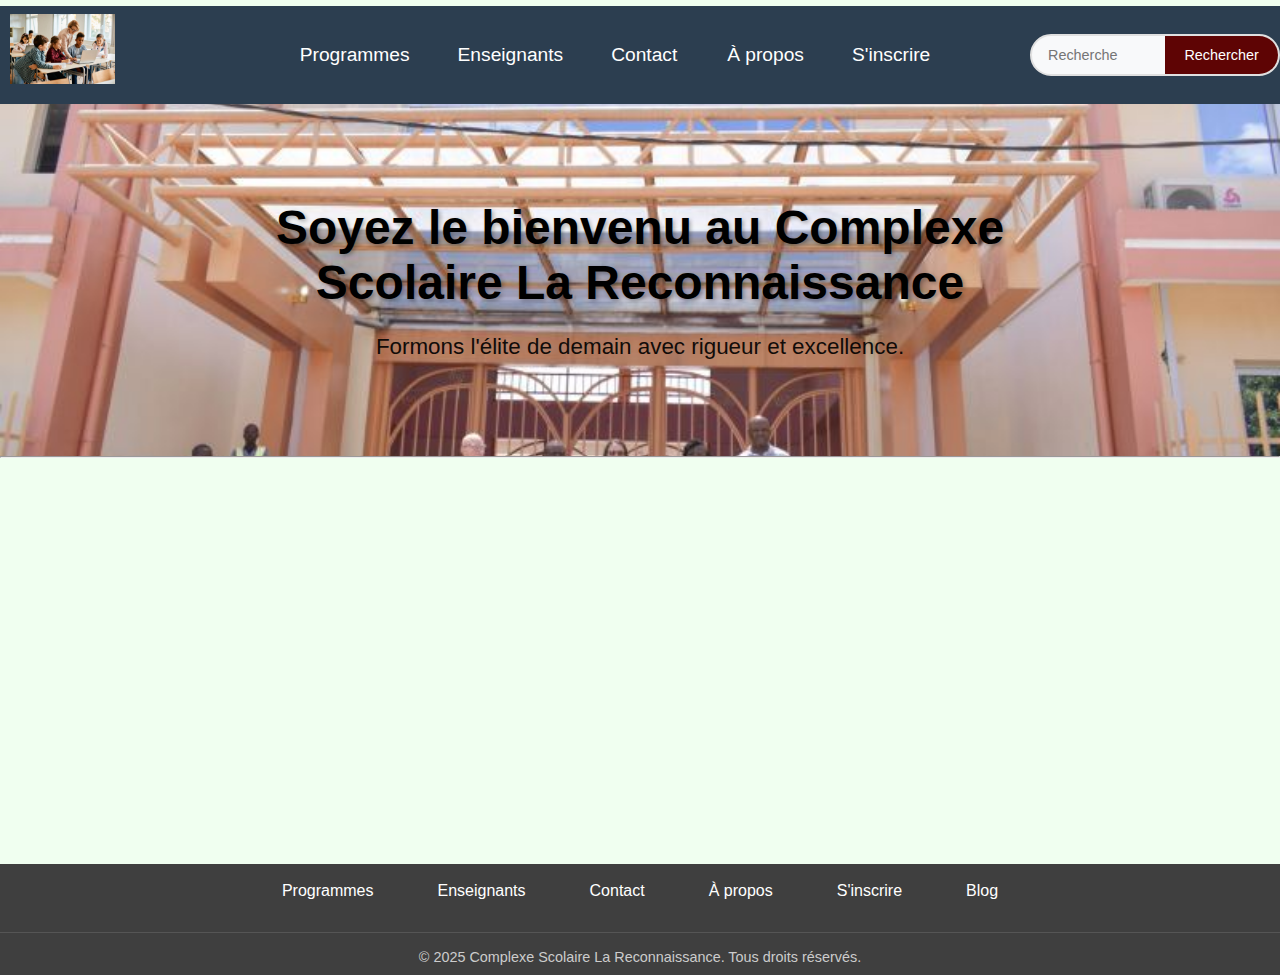
<file: index.html>
<!DOCTYPE html>
<html lang="fr-FR">
<head>
    <meta charset="UTF-8">
    <meta name="viewport" content="width=device-width, initial-scale=1.0">
    <meta name="description" content="Complexe Scolaire La Reconnaissance - Formation d'excellence pour l'élite de demain">
    <title>Accueil - La Reconnaissance</title>
    <link rel="stylesheet" href="./assets/css/style.css">
    <link rel="stylesheet" href="./assets/css/home.css">
</head>
<body>
    <header>
        <div class="logo">
            <img src="./assets/Images/istockphoto-1358014313-612x612.jpg" alt="Logo Complexe Scolaire La Reconnaissance">
        </div>
        <nav class="navigateur">
            <ul>
                <li><a href="./pages/programmes.html">Programmes</a></li>
                <li><a href="./pages/enseignants.html">Enseignants</a></li>
                <li><a href="./pages/contact.html">Contact</a></li>
                <li><a href="./pages/apropos.html">À propos</a></li>
                <li><a href="./pages/inscription.html">S'inscrire</a></li>
            </ul>
        </nav>
        
        <div class="recherche">
            <form role="search">
                <input type="text" placeholder="Recherche" aria-label="Rechercher">
                <button type="submit">Rechercher</button>
            </form>
        </div>
        
    </header>
    <main>
        <section class="banner-container">
            <div class="banner-slogan">
                <h1>Soyez le bienvenu au Complexe Scolaire La Reconnaissance</h1>
                <p>Formons l'élite de demain avec rigueur et excellence.</p>
            </div>
        </section>
        <hr>
    </main>
        
    <footer>
        <div class="lien-pages">
            <a href="./pages/programmes.html">Programmes</a>
            <a href="./pages/enseignants.html">Enseignants</a>
            <a href="./pages/contact.html">Contact</a>
            <a href="./pages/apropos.html">À propos</a>
            <a href="./pages/inscription.html">S'inscrire</a>
            <a href="./pages/blog.html">Blog</a>
        </div>
        <div class="copyright">
            © 2025 Complexe Scolaire La Reconnaissance. Tous droits réservés.
        </div>
    </footer>
</body>
</html>
</file>
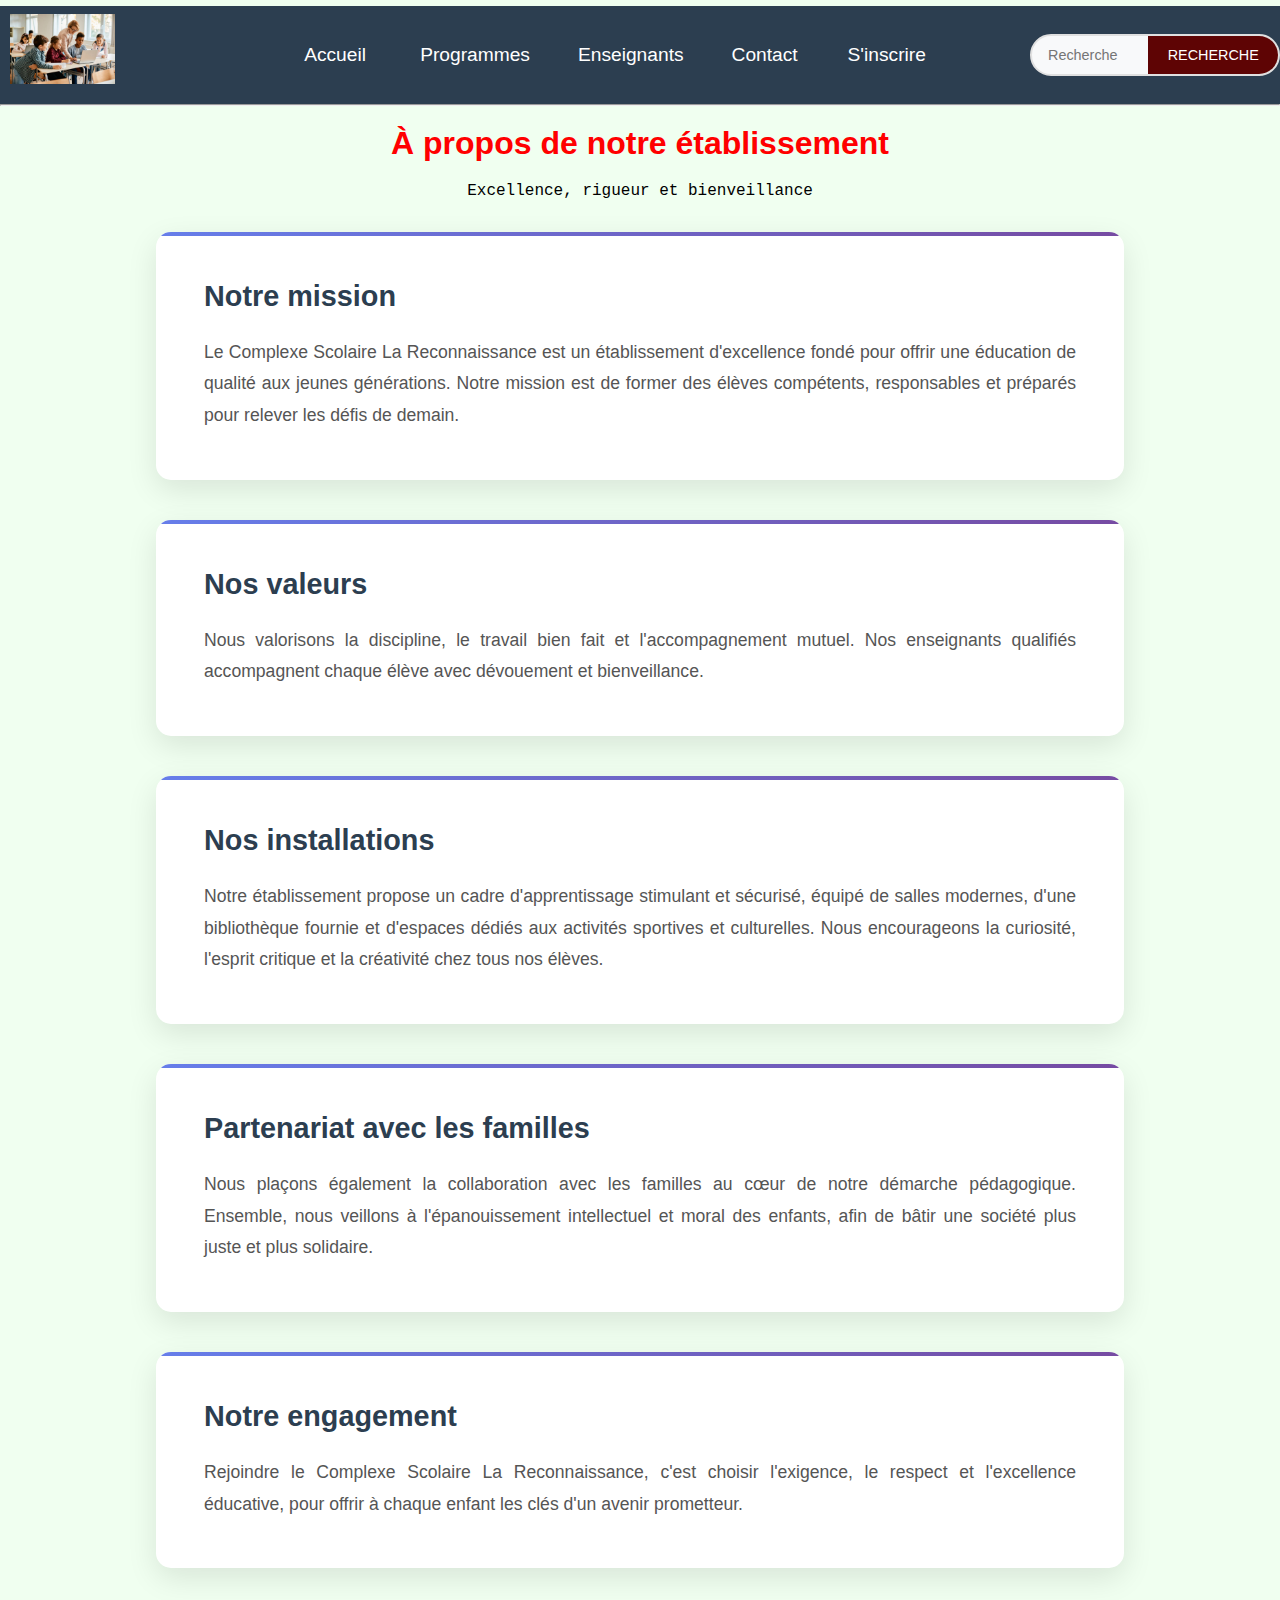
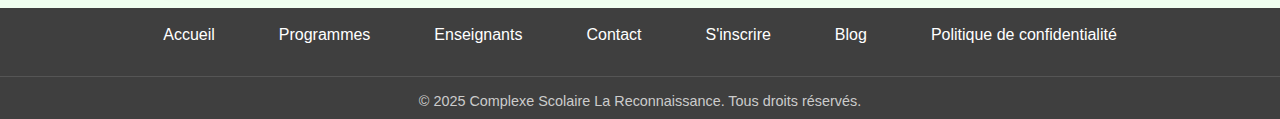
<file: pages/apropos.html>
<!DOCTYPE html>
<html lang="fr-FR">

  <head>
    <meta charset="UTF-8">
    <meta name="viewport" content="width=device-width, initial-scale=1.0">
    <meta name="description" content="Découvrez l'histoire et les valeurs du Complexe Scolaire La Reconnaissance">
    <title>À propos - La Reconnaissance</title>
    <link rel="stylesheet" href="../assets/css/style.css">
    <link rel="stylesheet" href="../assets/css/pages/apropos.css">
  </head>

  <body>
    <header>
      <div class="logo">
        <img src="../assets/Images/istockphoto-1358014313-612x612.jpg" alt="Logo Complexe Scolaire La Reconnaissance">
      </div>
      <nav class="navigateur">
        <ul>
          <li><a href="../index.html">Accueil</a></li>
          <li><a href="./programmes.html">Programmes</a></li>
          <li><a href="./enseignants.html">Enseignants</a></li>
          <li><a href="./contact.html">Contact</a></li>
          <li><a href="./inscription.html">S'inscrire</a></li>
        </ul>
      </nav>
      <div class="recherche">
        <form role="search">
          <input type="text" placeholder="Recherche" aria-label="Rechercher">
          <button type="submit">RECHERCHE</button>
        </form>
      </div>
    </header>
    <hr>
    <main>
      <section class="apropos-section">
        <div class="titre">
          <h1>À propos de notre établissement</h1>
          <p>Excellence, rigueur et bienveillance</p>
        </div>

        <div class="apropos-content">
          <div class="content-block">
            <h2>Notre mission</h2>
            <p>
              Le Complexe Scolaire La Reconnaissance est un établissement d'excellence fondé pour offrir une éducation
              de
              qualité aux jeunes générations. Notre mission est de former des élèves compétents, responsables et
              préparés
              pour relever les défis de demain.
            </p>
          </div>

          <div class="content-block">
            <h2>Nos valeurs</h2>
            <p>
              Nous valorisons la discipline, le travail bien fait et l'accompagnement mutuel. Nos enseignants qualifiés
              accompagnent chaque élève avec dévouement et bienveillance.
            </p>
          </div>

          <div class="content-block">
            <h2>Nos installations</h2>
            <p>
              Notre établissement propose un cadre d'apprentissage stimulant et sécurisé, équipé de salles modernes,
              d'une
              bibliothèque fournie et d'espaces dédiés aux activités sportives et culturelles. Nous encourageons la
              curiosité, l'esprit critique et la créativité chez tous nos élèves.
            </p>
          </div>

          <div class="content-block">
            <h2>Partenariat avec les familles</h2>
            <p>
              Nous plaçons également la collaboration avec les familles au cœur de notre démarche pédagogique. Ensemble,
              nous veillons à l'épanouissement intellectuel et moral des enfants, afin de bâtir une société plus juste
              et plus solidaire.
            </p>
          </div>

          <div class="content-block">
            <h2>Notre engagement</h2>
            <p>
              Rejoindre le Complexe Scolaire La Reconnaissance, c'est choisir l'exigence, le respect et l'excellence
              éducative, pour offrir à chaque enfant les clés d'un avenir prometteur.
            </p>
          </div>
        </div>
      </section>
    </main>

    <footer>
      <div class="lien-pages">
        <a href="../index.html">Accueil</a>
        <a href="./programmes.html">Programmes</a>
        <a href="./enseignants.html">Enseignants</a>
        <a href="./contact.html">Contact</a>
        <a href="./inscription.html">S'inscrire</a>
        <a href="./blog.html">Blog</a>
        <a href="./policy.html">Politique de confidentialité</a>
      </div>
      <div class="copyright">
        © 2025 Complexe Scolaire La Reconnaissance. Tous droits réservés.
      </div>
    </footer>
  </body>

</html>
</file>
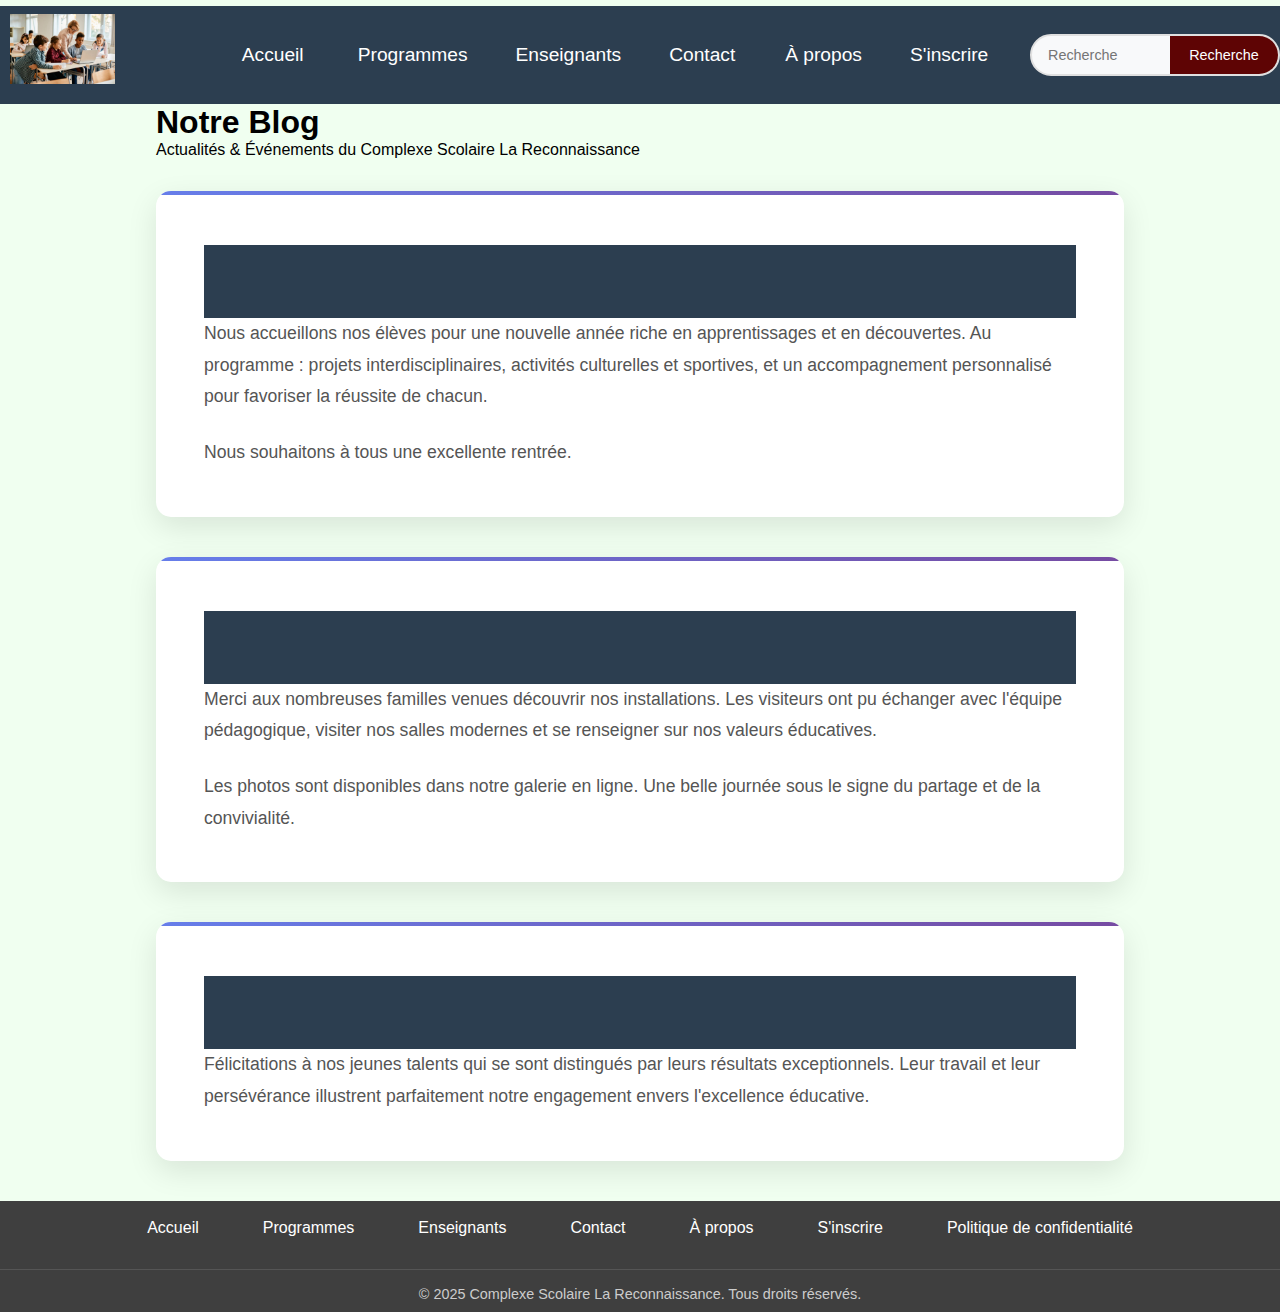
<file: pages/blog.html>
<!DOCTYPE html>
<html lang="fr-FR">
<head>
    <meta charset="UTF-8">
    <meta name="viewport" content="width=device-width, initial-scale=1.0">
    <meta name="description" content="Blog du Complexe Scolaire La Reconnaissance - Actualités et événements">
    <title>Blog - La Reconnaissance</title>
    <link rel="stylesheet" href="../assets/css/style.css">
    <link rel="stylesheet" href="../assets/css/pages/blog.css">
</head>
<body>
    <header>
        <div class="logo">
            <img src="../assets/Images/istockphoto-1358014313-612x612.jpg" alt="Logo Complexe Scolaire La Reconnaissance">
        </div>
        <nav class="navigateur">
            <ul>
                <li><a href="../index.html">Accueil</a></li>
                <li><a href="./programmes.html">Programmes</a></li>
                <li><a href="./enseignants.html">Enseignants</a></li>
                <li><a href="./contact.html">Contact</a></li>
                <li><a href="./apropos.html">À propos</a></li>
                <li><a href="./inscription.html">S'inscrire</a></li>
            </ul>
        </nav>
        <div class="recherche">
            <form role="search">
                <input type="text" placeholder="Recherche" aria-label="Rechercher">
                <button type="submit">Recherche</button>
            </form>
        </div>
    </header>

    <main>
        <section class="blog-section">
            <div class="titre">
                <h1>Notre Blog</h1>
                <p>Actualités &amp; Événements du Complexe Scolaire La Reconnaissance</p>
            </div>

            <div class="blog-container">
                <article class="blog-post">
                    <header>
                        <h2>Rentrée Scolaire 2025 : Une Nouvelle Année Pleine d'Ambitions</h2>
                    </header>
                    <div class="post-content">
                        <p>
                            Nous accueillons nos élèves pour une nouvelle année riche en apprentissages et en découvertes.
                            Au programme : projets interdisciplinaires, activités culturelles et sportives, et un
                            accompagnement personnalisé pour favoriser la réussite de chacun.
                        </p>
                        <p>
                            Nous souhaitons à tous une excellente rentrée.
                        </p>
                    </div>
                </article>

                <article class="blog-post">
                    <header>
                        <h2>Retour en images sur la Journée Portes Ouvertes</h2>
                    </header>
                    <div class="post-content">
                        <p>
                            Merci aux nombreuses familles venues découvrir nos installations. Les visiteurs ont pu échanger
                            avec l'équipe pédagogique, visiter nos salles modernes et se renseigner sur nos valeurs éducatives.
                        </p>
                        <p>
                            Les photos sont disponibles dans notre galerie en ligne. Une belle journée sous le signe du
                            partage et de la convivialité.
                        </p>
                    </div>
                </article>

                <article class="blog-post">
                    <header>
                        <h2>Nos élèves brillent au concours régional de mathématiques</h2>
                    </header>
                    <div class="post-content">
                        <p>
                            Félicitations à nos jeunes talents qui se sont distingués par leurs résultats exceptionnels.
                            Leur travail et leur persévérance illustrent parfaitement notre engagement envers l'excellence
                            éducative.
                        </p>
                    </div>
                </article>
            </div>
        </section>
    </main>

    <footer>
        <div class="lien-pages">
            <a href="../index.html">Accueil</a>
            <a href="./programmes.html">Programmes</a>
            <a href="./enseignants.html">Enseignants</a>
            <a href="./contact.html">Contact</a>
            <a href="./apropos.html">À propos</a>
            <a href="./inscription.html">S'inscrire</a>
            <a href="./policy.html">Politique de confidentialité</a>
        </div>
        <div class="copyright">
            © 2025 Complexe Scolaire La Reconnaissance. Tous droits réservés.
        </div>
    </footer>
</body>
</html>
</file>
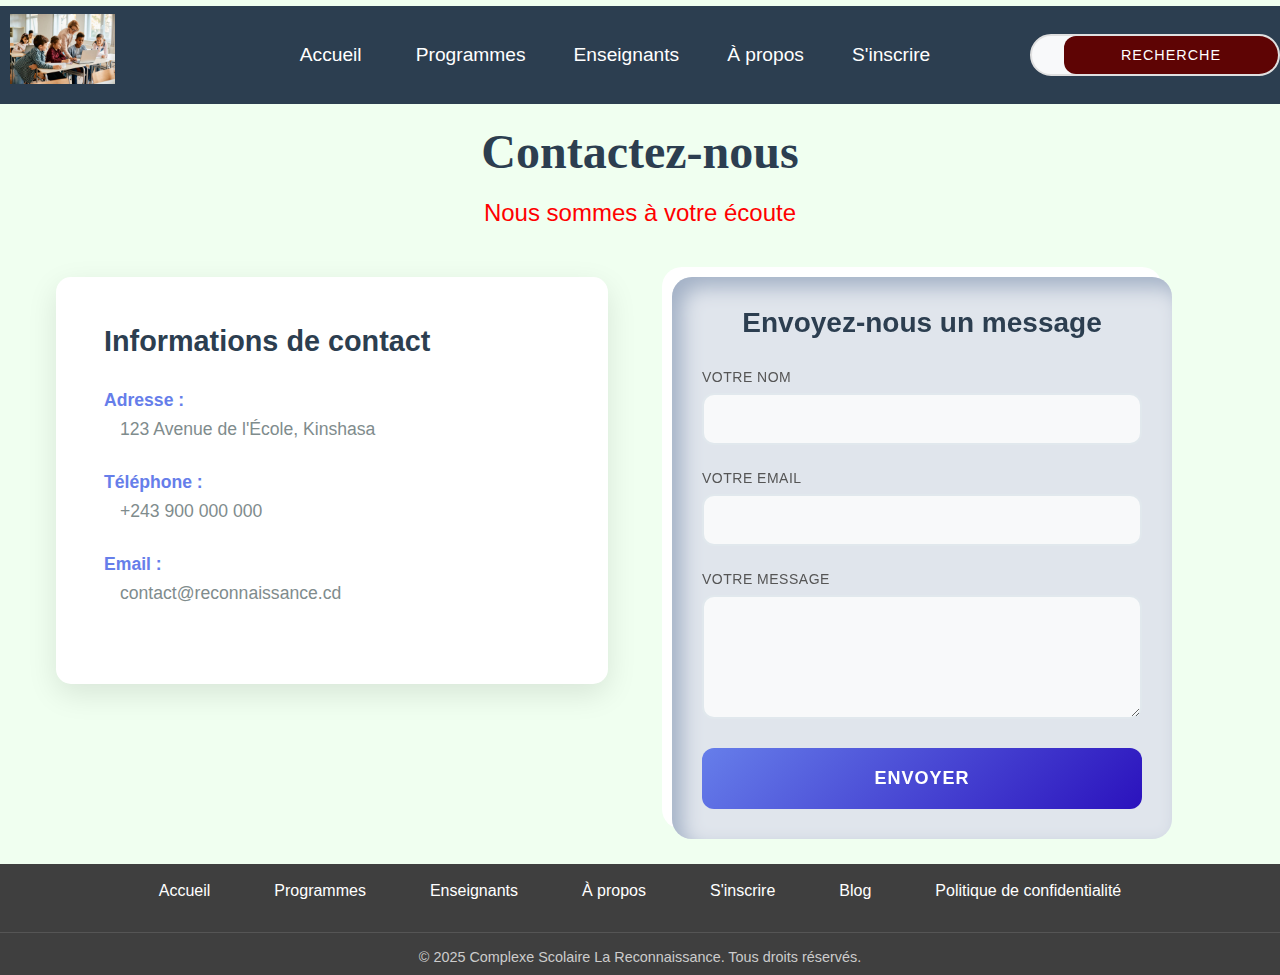
<file: pages/contact.html>
<!DOCTYPE html>
<html lang="fr-FR">

  <head>
    <meta charset="UTF-8">
    <meta name="viewport" content="width=device-width, initial-scale=1.0">
    <meta name="description"
      content="Contactez le Complexe Scolaire La Reconnaissance - Informations et formulaire de contact">
    <title>Contact - La Reconnaissance</title>
    <link rel="stylesheet" href="../assets/css/style.css">
    <link rel="stylesheet" href="../assets/css/pages/contact.css">
  </head>

  <body>
    <header>
      <div class="logo">
        <img src="../assets/Images/istockphoto-1358014313-612x612.jpg" alt="Logo Complexe Scolaire La Reconnaissance">
      </div>
      <nav class="navigateur">
        <ul>
          <li><a href="../index.html">Accueil</a></li>
          <li><a href="./programmes.html">Programmes</a></li>
          <li><a href="./enseignants.html">Enseignants</a></li>
          <li><a href="./apropos.html">À propos</a></li>
          <li><a href="./inscription.html">S'inscrire</a></li>
        </ul>
      </nav>
      <div class="recherche">
        <form role="search">
          <input type="text" placeholder="Recherche" aria-label="Rechercher">
          <button type="submit">Recherche</button>
        </form>
      </div>
    </header>

    <main>
      <section class="contact-section">
        <div class="titre">
          <h1>Contactez-nous</h1>
          <p>Nous sommes à votre écoute</p>
        </div>

        <div class="contact-container">
          <div class="contact-info">
            <h2>Informations de contact</h2>
            <div class="info-item">
              <strong>Adresse :</strong>
              <p>123 Avenue de l'École, Kinshasa</p>
            </div>
            <div class="info-item">
              <strong>Téléphone :</strong>
              <p>+243 900 000 000</p>
            </div>
            <div class="info-item">
              <strong>Email :</strong>
              <p>contact@reconnaissance.cd</p>
            </div>
          </div>
        
          <form class="contact-form" method="post" action="#">
            <h2>Envoyez-nous un message</h2>

            <div class="form-group">
              <label for="nom">Votre nom</label>
              <input type="text" id="nom" name="nom" required>
            </div>

            <div class="form-group">
              <label for="email">Votre email</label>
              <input type="email" id="email" name="email" required>
            </div>

            <div class="form-group">
              <label for="message">Votre message</label>
              <textarea id="message" name="message" rows="5" required></textarea>
            </div>

            <button type="submit">Envoyer</button>
          </form>
         
        </div>
      </section>
    </main>

    <footer>
      <div class="lien-pages">
        <a href="../index.html">Accueil</a>
        <a href="./programmes.html">Programmes</a>
        <a href="./enseignants.html">Enseignants</a>
        <a href="./apropos.html">À propos</a>
        <a href="./inscription.html">S'inscrire</a>
        <a href="./blog.html">Blog</a>
        <a href="./policy.html">Politique de confidentialité</a>
      </div>
      <div class="copyright">
        © 2025 Complexe Scolaire La Reconnaissance. Tous droits réservés.
      </div>
    </footer>
  </body>

</html>
</file>
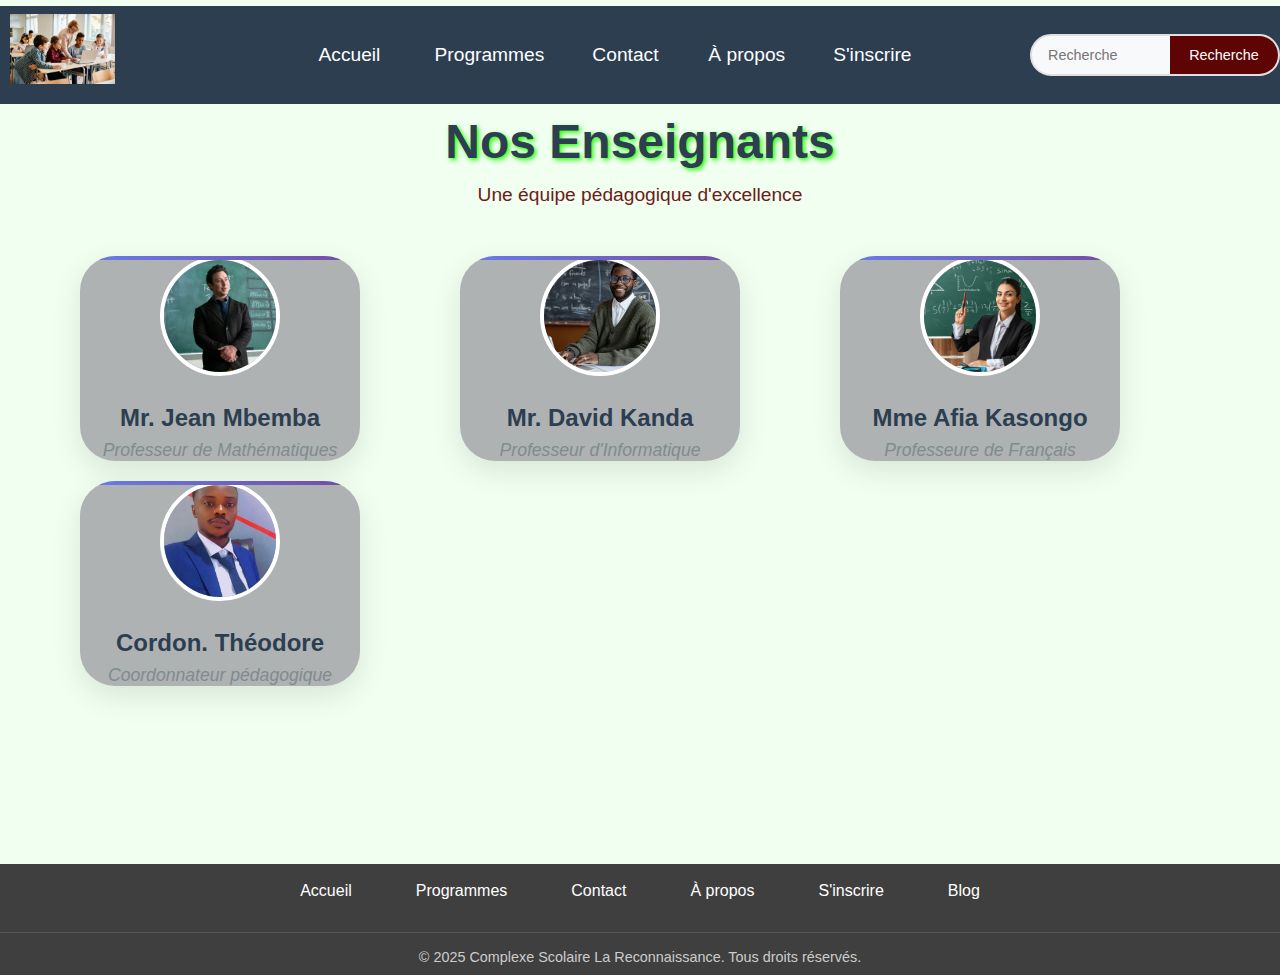
<file: pages/enseignants.html>
<!DOCTYPE html>
<html lang="fr-FR">

  <head>
    <meta charset="UTF-8">
    <meta name="viewport" content="width=device-width, initial-scale=1.0">
    <meta name="description" content="Découvrez notre équipe pédagogique qualifiée et expérimentée">
    <title>Enseignants - La Reconnaissance</title>
    <link rel="stylesheet" href="../assets/css/style.css">
    <link rel="stylesheet" href="../assets/css/pages/enseignants.css">
  </head>

  <body>
    <header>
      <div class="logo">
        <img src="../assets/Images/istockphoto-1358014313-612x612.jpg" alt="Logo Complexe Scolaire La Reconnaissance">
      </div>
      <nav class="navigateur">
        <ul>
          <li><a href="../index.html">Accueil</a></li>
          <li><a href="./programmes.html">Programmes</a></li>
          <li><a href="./contact.html">Contact</a></li>
          <li><a href="./apropos.html">À propos</a></li>
          <li><a href="./inscription.html">S'inscrire</a></li>
        </ul>
      </nav>
      <div class="recherche">
        <form role="search">
          <input type="text" placeholder="Recherche" aria-label="Rechercher">
          <button type="submit">Recherche</button>
        </form>
      </div>
    </header>

    <main>
      <section class="enseignants-container">
        <div class="titre">
          <h1>Nos Enseignants</h1>
          <p>Une équipe pédagogique d'excellence</p>
        </div>

        <div class="enseignants-grid">
          <article class="enseignant">
            <img src="../assets/Images/prof1.jpg.webp" alt="Photo de Mr. Jean Mbemba">
            <h2>Mr. Jean Mbemba</h2>
            <p>Professeur de Mathématiques</p>
          </article>

          <article class="enseignant">
            <img src="../assets/Images/prof2.jpg.webp" alt="Photo de Mr. David Kanda">
            <h2>Mr. David Kanda</h2>
            <p>Professeur d'Informatique</p>
          </article>

          <article class="enseignant">
            <img src="../assets/Images/prof3.jpg.jpg" alt="Photo de Mme Afia Kasongo">
            <h2>Mme Afia Kasongo</h2>
            <p>Professeure de Français</p>
          </article>

          

          <article class="enseignant">
            <img src="../assets/Images/prof4.jpg.JPG" alt="Photo de Cordon. Théodore">
            <h2>Cordon. Théodore</h2>
            <p>Coordonnateur pédagogique</p>
          </article>
        </div>
      </section>
    </main>

    <footer>
      <div class="lien-pages">
        <a href="../index.html">Accueil</a>
        <a href="./programmes.html">Programmes</a>
        <a href="./contact.html">Contact</a>
        <a href="./apropos.html">À propos</a>
        <a href="./inscription.html">S'inscrire</a>
        <a href="./blog.html">Blog</a>
      </div>
      <div class="copyright">
        © 2025 Complexe Scolaire La Reconnaissance. Tous droits réservés.
      </div>
    </footer>
  </body>

</html>
</file>
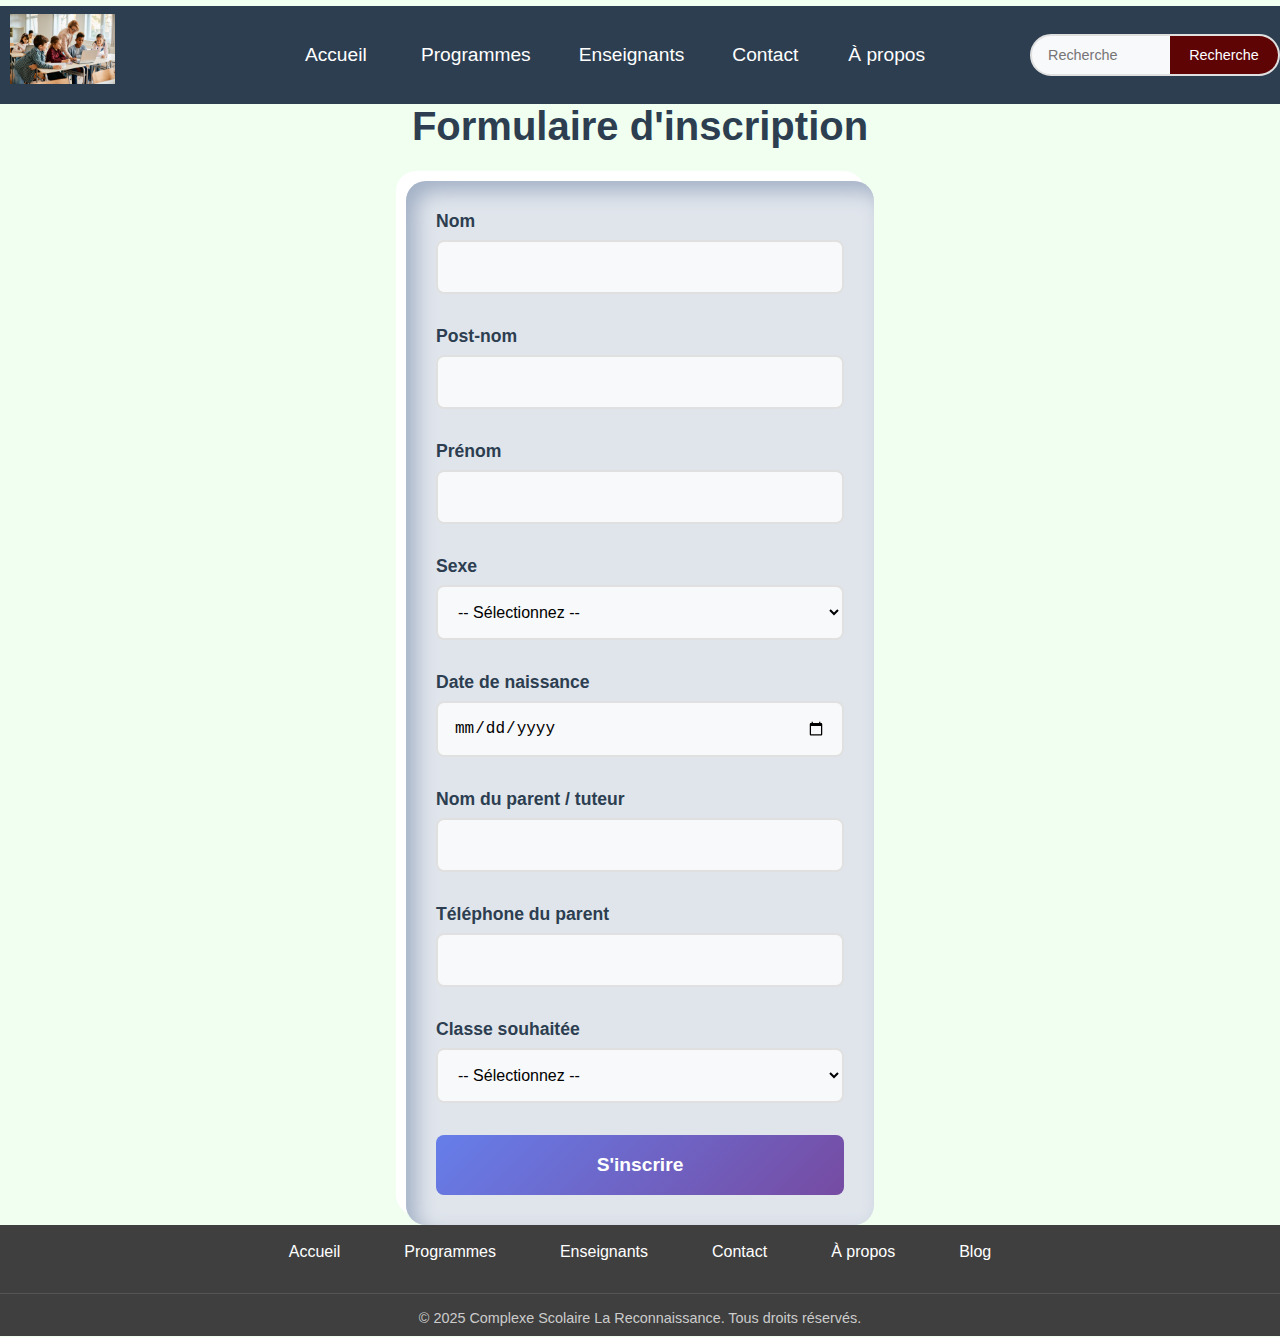
<file: pages/inscription.html>
<!DOCTYPE html>
<html lang="fr-FR">

  <head>
    <meta charset="UTF-8">
    <meta name="viewport" content="width=device-width, initial-scale=1.0">
    <meta name="description" content="Formulaire d'inscription au Complexe Scolaire La Reconnaissance">
    <title>Inscription - La Reconnaissance</title>
    <link rel="stylesheet" href="../assets/css/style.css">
    <link rel="stylesheet" href="../assets/css/pages/inscription.css">
  </head>

  <body>
    <header>
      <div class="logo">
        <img src="../assets/Images/istockphoto-1358014313-612x612.jpg" alt="Logo Complexe Scolaire La Reconnaissance">
      </div>
      <nav class="navigateur">
        <ul>
          <li><a href="../index.html">Accueil</a></li>
          <li><a href="./programmes.html">Programmes</a></li>
          <li><a href="./enseignants.html">Enseignants</a></li>
          <li><a href="./contact.html">Contact</a></li>
          <li><a href="./apropos.html">À propos</a></li>
        </ul>
      </nav>
      <div class="recherche">
        <form role="search">
          <input type="text" placeholder="Recherche" aria-label="Rechercher">
          <button type="submit">Recherche</button>
        </form>
      </div>
    </header>

    <main>
      <section class="inscription-container">
        <h1>Formulaire d'inscription</h1>
        <form class="inscription-form" method="post" action="#">
          <div class="form-group">
            <label for="nom-eleve">Nom</label>
            <input type="text" id="nom-eleve" name="nom-eleve" required>
          </div>

          <div class="form-group">
            <label for="nom-eleve">Post-nom</label>
            <input type="text" id="nom-eleve" name="nom-eleve" required>
          </div>

          <div class="form-group">
            <label for="nom-eleve">Prénom</label>
            <input type="text" id="nom-eleve" name="nom-eleve" required>
          </div>

          <div class="form-group">
            <label for="sexe">Sexe</label>
            <select id="sexe" name="sexe" required>
              <option value="">-- Sélectionnez --</option>
              <option value="masculin">Masculin</option>
              <option value="feminin">Féminin</option>
            </select>
          </div>

          <div class="form-group">
            <label for="date-naissance">Date de naissance</label>
            <input type="date" id="date-naissance" name="date-naissance" required>
          </div>

          <div class="form-group">
            <label for="nom-parent">Nom du parent / tuteur</label>
            <input type="text" id="nom-parent" name="nom-parent" required>
          </div>

          <div class="form-group">
            <label for="telephone">Téléphone du parent</label>
            <input type="tel" id="telephone" name="telephone" required>
          </div>

          <div class="form-group">
            <label for="classe">Classe souhaitée</label>
            <select id="classe" name="classe" required>
              <option value="">-- Sélectionnez --</option>
              <option value="1ere">1ère Année</option>
              <option value="2eme">2ème Année</option>
              <option value="3eme">3ème Année</option>
              <option value="4eme">4ème Année</option>
              <option value="5eme">5ème Année</option>
              <option value="6eme">6ème Année</option>
            </select>
          </div>

          <button type="submit">S'inscrire</button>
        </form>
      </section>
    </main>

    <footer>
      <div class="lien-pages">
        <a href="../index.html">Accueil</a>
        <a href="./programmes.html">Programmes</a>
        <a href="./enseignants.html">Enseignants</a>
        <a href="./contact.html">Contact</a>
        <a href="./apropos.html">À propos</a>
        <a href="./blog.html">Blog</a>
      </div>
      <div class="copyright">
        © 2025 Complexe Scolaire La Reconnaissance. Tous droits réservés.
      </div>
    </footer>
  </body>

</html>
</file>
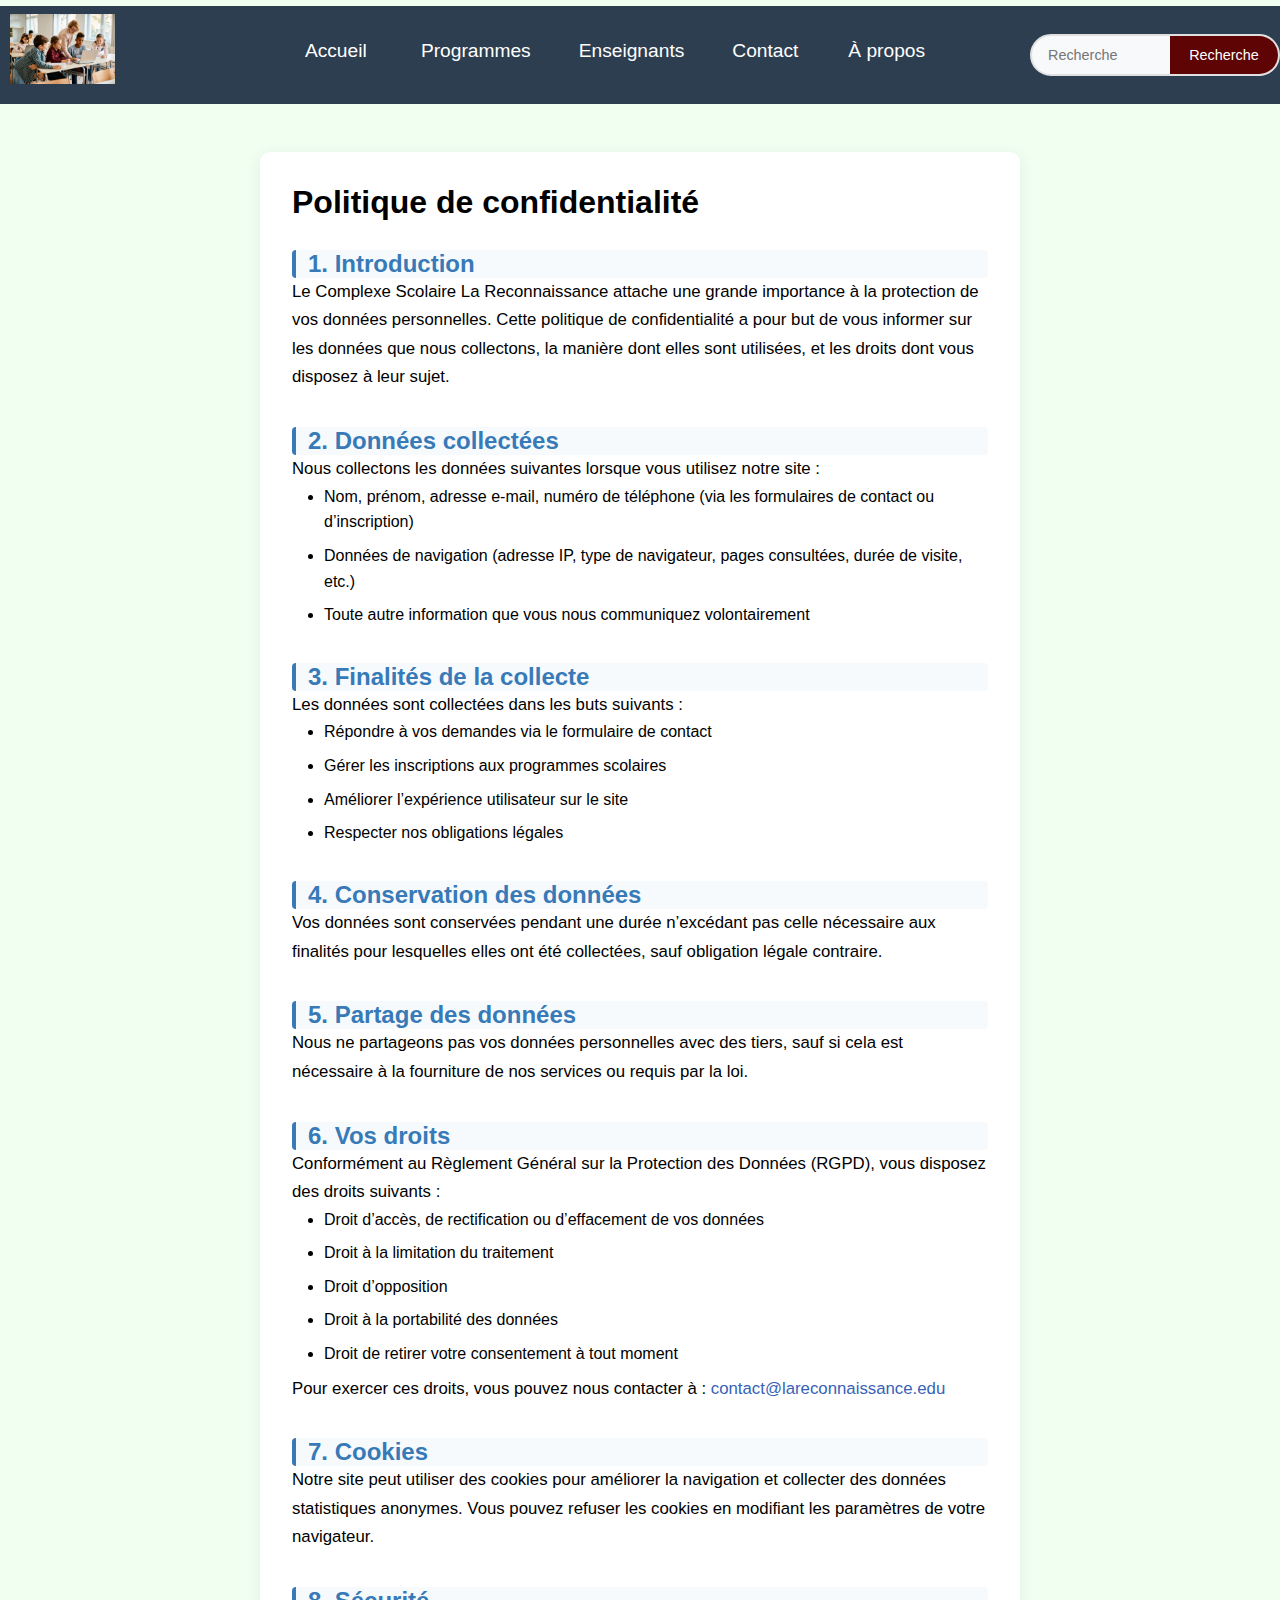
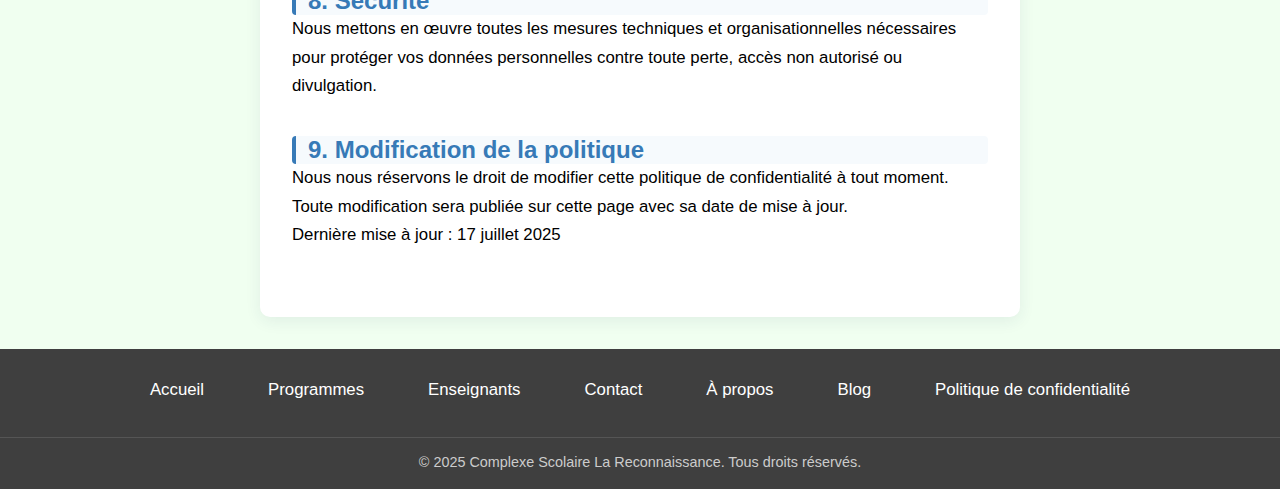
<file: pages/policy.html>
<!DOCTYPE html>
<html lang="fr-FR">

    <head>
        <meta charset="UTF-8">
        <meta name="viewport" content="width=device-width, initial-scale=1.0">
        <meta name="description" content="Formulaire d'inscription au Complexe Scolaire La Reconnaissance">
        <title>Politique de confidentialité - La Reconnaissance</title>
        <link rel="stylesheet" href="../assets/css/style.css">
        <link rel="stylesheet" href="../assets/css/pages/policy.css">
    </head>

    <body>
        <header>
            <div class="logo">
                <img src="../assets/Images/istockphoto-1358014313-612x612.jpg"
                    alt="Logo Complexe Scolaire La Reconnaissance">
            </div>
            <nav class="navigateur">
                <ul>
                    <li><a href="../index.html">Accueil</a></li>
                    <li><a href="./programmes.html">Programmes</a></li>
                    <li><a href="./enseignants.html">Enseignants</a></li>
                    <li><a href="./contact.html">Contact</a></li>
                    <li><a href="./apropos.html">À propos</a></li>
                </ul>
            </nav>
            <div class="recherche">
                <form role="search">
                    <input type="text" placeholder="Recherche" aria-label="Rechercher">
                    <button type="submit">Recherche</button>
                </form>
            </div>
        </header>

        <main>
            <article class="inscription-container">

                    <h1>Politique de confidentialité</h1>

                <!-- Sections inchangées, reprenez celles de votre code -->
                <section>
                    <h2>1. Introduction</h2>
                    <p>Le Complexe Scolaire La Reconnaissance attache une grande importance à la protection de vos
                        données personnelles. Cette politique de confidentialité a pour but de vous informer sur les
                        données que nous collectons, la manière dont elles sont utilisées, et les droits dont vous
                        disposez à leur sujet.</p>
                </section>
                <section>
                    <h2>2. Données collectées</h2>
                    <p>Nous collectons les données suivantes lorsque vous utilisez notre site :</p>
                    <ul>
                        <li>Nom, prénom, adresse e-mail, numéro de téléphone (via les formulaires de contact ou
                            d’inscription)</li>
                        <li>Données de navigation (adresse IP, type de navigateur, pages consultées, durée de visite,
                            etc.)</li>
                        <li>Toute autre information que vous nous communiquez volontairement</li>
                    </ul>
                </section>
                <section>
                    <h2>3. Finalités de la collecte</h2>
                    <p>Les données sont collectées dans les buts suivants :</p>
                    <ul>
                        <li>Répondre à vos demandes via le formulaire de contact</li>
                        <li>Gérer les inscriptions aux programmes scolaires</li>
                        <li>Améliorer l’expérience utilisateur sur le site</li>
                        <li>Respecter nos obligations légales</li>
                    </ul>
                </section>
                <section>
                    <h2>4. Conservation des données</h2>
                    <p>Vos données sont conservées pendant une durée n’excédant pas celle nécessaire aux finalités pour
                        lesquelles elles ont été collectées, sauf obligation légale contraire.</p>
                </section>
                <section>
                    <h2>5. Partage des données</h2>
                    <p>Nous ne partageons pas vos données personnelles avec des tiers, sauf si cela est nécessaire à la
                        fourniture de nos services ou requis par la loi.</p>
                </section>
                <section>
                    <h2>6. Vos droits</h2>
                    <p>Conformément au Règlement Général sur la Protection des Données (RGPD), vous disposez des droits
                        suivants :</p>
                    <ul>
                        <li>Droit d’accès, de rectification ou d’effacement de vos données</li>
                        <li>Droit à la limitation du traitement</li>
                        <li>Droit d’opposition</li>
                        <li>Droit à la portabilité des données</li>
                        <li>Droit de retirer votre consentement à tout moment</li>
                    </ul>
                    <p>Pour exercer ces droits, vous pouvez nous contacter à : <a
                            href="mailto:contact@lareconnaissance.edu">contact@lareconnaissance.edu</a></p>
                </section>
                <section>
                    <h2>7. Cookies</h2>
                    <p>Notre site peut utiliser des cookies pour améliorer la navigation et collecter des données
                        statistiques anonymes. Vous pouvez refuser les cookies en modifiant les paramètres de votre
                        navigateur.</p>
                </section>
                <section>
                    <h2>8. Sécurité</h2>
                    <p>Nous mettons en œuvre toutes les mesures techniques et organisationnelles nécessaires pour
                        protéger vos données personnelles contre toute perte, accès non autorisé ou divulgation.</p>
                </section>
                <section>
                    <h2>9. Modification de la politique</h2>
                    <p>Nous nous réservons le droit de modifier cette politique de confidentialité à tout moment. Toute
                        modification sera publiée sur cette page avec sa date de mise à jour.</p>
                    <p>Dernière mise à jour : 17 juillet 2025</p>
                </section>
        </article>
        </main>

        <footer>
            <div class="lien-pages">
                <a href="../index.html">Accueil</a>
                <a href="./programmes.html">Programmes</a>
                <a href="./enseignants.html">Enseignants</a>
                <a href="./contact.html">Contact</a>
                <a href="./apropos.html">À propos</a>
                <a href="./blog.html">Blog</a>
                <a href="./policy.html">Politique de confidentialité</a>
            </div>
            <div class="copyright">
                © 2025 Complexe Scolaire La Reconnaissance. Tous droits réservés.
            </div>
        </footer>
    </body>

</html>
</file>
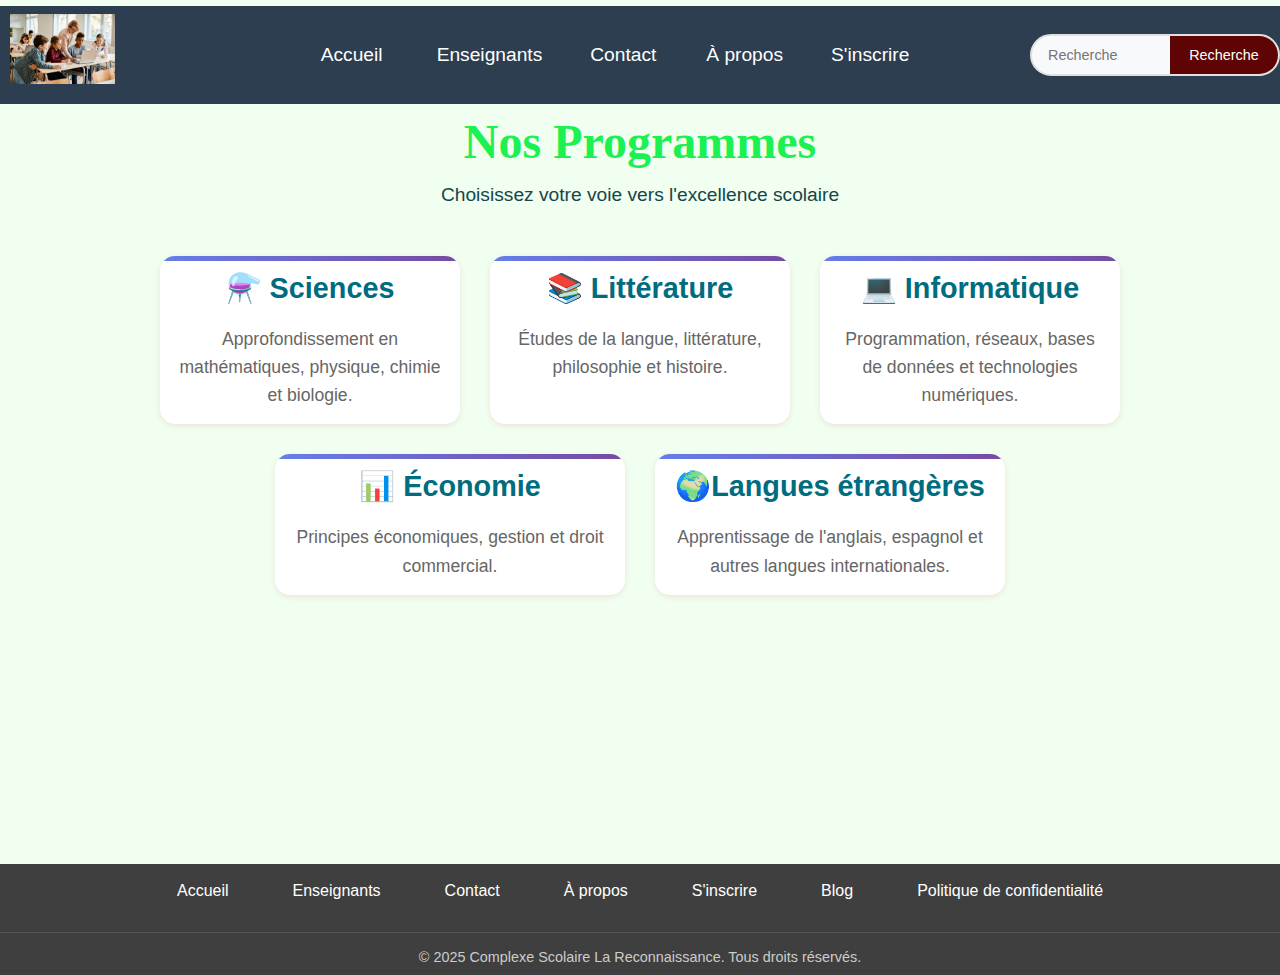
<file: pages/programmes.html>
<!DOCTYPE html>
<html lang="fr-FR">
<head>
    <meta charset="UTF-8">
    <meta name="viewport" content="width=device-width, initial-scale=1.0">
    <meta name="description" content="Découvrez nos programmes d'excellence : Sciences, Littérature, Informatique, Économie et Langues">
    <title>Programmes - La Reconnaissance</title>
    <link rel="stylesheet" href="../assets/css/style.css">
    <link rel="stylesheet" href="../assets/css/pages/programmes.css">
</head>
<body>
    <header>
        <div class="logo">
            <img src="../assets/Images/istockphoto-1358014313-612x612.jpg" alt="Logo Complexe Scolaire La Reconnaissance">
        </div>
        <nav class="navigateur">
            <ul>
                <li><a href="../index.html">Accueil</a></li>
                <li><a href="./enseignants.html">Enseignants</a></li>
                <li><a href="./contact.html">Contact</a></li>
                <li><a href="./apropos.html">À propos</a></li>
                <li><a href="./inscription.html">S'inscrire</a></li>
            </ul>
        </nav>
        <div class="recherche">
            <form role="search">
                <input type="text" placeholder="Recherche" aria-label="Rechercher">
                <button type="submit">Recherche</button>
            </form>
        </div>
    </header>

    <main>
        <section class="programmes-container">
            <div class="titre">
                <h1>Nos Programmes</h1>
                <p>Choisissez votre voie vers l'excellence scolaire</p>
            </div>

            <div class="programmes-grid">
                <article class="programme">
                    <h2>⚗️ Sciences</h2>
                    <p>Approfondissement en mathématiques, physique, chimie et biologie.</p>
                </article>

                <article class="programme">
                    <h2>📚 Littérature</h2>
                    <p>Études de la langue, littérature, philosophie et histoire.</p>
                </article>

                <article class="programme">
                    <h2>💻 Informatique</h2>
                    <p>Programmation, réseaux, bases de données et technologies numériques.</p>
                </article>

                <article class="programme">
                    <h2>📊 Économie</h2>
                    <p>Principes économiques, gestion et droit commercial.</p>
                </article>

                <article class="programme">
                    <h2>🌍Langues étrangères</h2>
                    <p>Apprentissage de l'anglais, espagnol et autres langues internationales.</p>
                </article>
            </div>
        </section>
    </main>

    <footer>
        <div class="lien-pages">
            <a href="../index.html">Accueil</a>
            <a href="./enseignants.html">Enseignants</a>
            <a href="./contact.html">Contact</a>
            <a href="./apropos.html">À propos</a>
            <a href="./inscription.html">S'inscrire</a>
            <a href="./blog.html">Blog</a>
            <a href="./policy.html">Politique de confidentialité</a>
        </div>
        <div class="copyright">
            © 2025 Complexe Scolaire La Reconnaissance. Tous droits réservés.
        </div>
    </footer>
</body>
</html>
</file>
<file: assets/css/style.css>
* {
  margin: 0;
  padding: 0;
  box-sizing: border-box;
}
body {
    font-family: 'Arial', sans-serif;
    box-sizing: border-box;
    background-color: #f0fff0;
}
/*HEADER STYLES */

header {
    gap: 20px;
    background: #2c3e50;
    display: flex;
    top: 1;
    z-index: 1000;
    padding: 0.5rem 0;
    max-width: 100%;
    overflow: hidden;
    align-items: center;
    margin-top: 6px;

}

/* Logo */
.logo {
    flex-shrink: 0;
    max-width: 200px;
    padding: 0 0 0 10px;
    flex: 1;
    font-size: 50px;

}

.logo img {
    height: 70px;
    width: auto;
    max-width: 100%;
    object-fit: contain;
}

/* Navigation */
.navigateur {
    flex: 2;
    display: flex;
    justify-content: center;
    min-width: 5;
    
}

.navigateur ul {
    display: flex;
    list-style: none;
    gap: 1rem;
    margin: 6;
    padding: 0;
    /* flex-wrap: wrap; */
    justify-content: center;
    z-index: 5;
   
}

.navigateur li {
    white-space: nowrap;
    min-width: 100px;

}

.navigateur a {
    text-decoration: none;
    color: #ffffff;
    font-weight: 500;
    padding: 0.5rem 1rem;
    border-radius: 5px;
    transition: all 0.3s ease;
    display: block;
    font-size: 1.20rem;
}

.navigateur a:hover {
    background-color: #4320f3;
    color: rgb(255, 238, 0);
    transform: translateY(-2px);
    
}

/* Recherche */
.recherche {
    flex-shrink: 0;
    max-width: 250px;
    min-width: 250px;
}

.recherche form {
    display: flex;
    background: #f8f9fa;
    border-radius: 25px;
    border: 2px solid #e0e0e0;
    overflow: hidden;
    transition: all 0.3s ease;
}

.recherche form:focus-within {
    border-color: #24f109;
    box-shadow: 0 0 0 3px rgba(102, 126, 234, 0.1);
}

.recherche input {
    flex: 1;
    border: none;
    outline: none;
    padding: 0.7rem 1rem;
    background: transparent;
    font-size: 0.9rem;
    min-width: 0;
}

.recherche button {
    background: #5e0404;
    color: rgb(255, 255, 255);
    border: none;
    padding: 0.7rem 1.2rem;
    cursor: pointer;
    font-size: 0.9rem;
    font-weight: 500;
    transition: all 0.3s ease;
    white-space: nowrap;
    

}

.recherche button:hover {
    background: #025e06;
}

main{
    min-height: calc(100vh - 140px);

}

/* Responsive Header */
@media (max-width: 1024px) {
    .navigateur ul {
        gap: 0.5rem;
    }
    
    .navigateur a {
        padding: 0.4rem 0.8rem;
        font-size: 0.9rem;
    }
    
    .recherche {
        max-width: 200px;
        min-width: 150px;
    }
}

@media (max-width: 768px) {
    header .container {
        flex-direction: column;
        gap: 0.5rem;
        padding: 0.5rem;
    }
    
    .logo {
        max-width: 150px;
    }
    
    .logo img {
        height: 50px;
    }
    
    .navigateur {
        width: 100%;
        order: 3;
    }
    
    .navigateur ul {
        flex-wrap: wrap;
        gap: 0.3rem;
        justify-content: center;
    }
    
    .navigateur a {
        font-size: 0.85rem;
        padding: 0.3rem 0.6rem;
    }
    
    .recherche {
        order: 2;
        max-width: 100%;
        min-width: 280px;
    }
}

@media (max-width: 480px) {
    header .container {
        padding: 0.3rem;
    }
    
    .logo {
        max-width: 120px;
    }
    
    .logo img {
        height: 40px;
    }
    
    .navigateur ul {
        gap: 0.2rem;
    }
    
    .navigateur a {
        font-size: 0.8rem;
        padding: 0.25rem 0.5rem;
    }
    
    .recherche {
        min-width: 100%;
    }
    
    .recherche input {
        padding: 0.6rem 0.8rem;
        font-size: 0.85rem;
    }
    
    .recherche button {
        padding: 0.6rem 1rem;
        font-size: 0.85rem;
    }
}


/*FOOTER STYLES */

footer {
    
    background-color: #3f3f3f;
    color: rgb(255, 255, 255);
    padding: 10px 0;
    margin-top: auto;
    z-index: 1000;
    
}

/* Liens du footer */
.lien-pages {
    display: flex;
    justify-content: center;
    gap: 2rem;
    margin-bottom: 1.5rem;
    flex-wrap: wrap;
}

.lien-pages a {
    color: white;
    text-decoration: none;
    padding: 0.5rem 1rem;
    border-radius: 4px;
    transition: all 0.3s ease;
}

.lien-pages a:hover {
    background-color: rgba(255, 255, 255, 0.1);
    color: #ccc;
    
}

.lien-pages a:focus {
    outline: 2px solid white;
    outline-offset: 2px;
}

/* Copyright */
.copyright {
    text-align: center;
    font-size: 0.9rem;
    color: #ccc;
    border-top: 1px solid #555;
    padding-top: 1rem;
}

/* Responsive Footer */
@media (max-width: 768px) {
    footer {
        padding: 1.5rem 1rem;
    }
    
    .lien-pages {
        flex-direction: column;
        gap: 0.5rem;
        text-align: center;
    }
    
    .lien-pages a {
        padding: 0.25rem 0.5rem;
    }
}

@media (max-width: 480px) {
    .lien-pages {
        gap: 0.25rem;
    }
    
    .copyright {
        font-size: 0.8rem;
    }
}

@media (max-width: 768px) {
    .titre h1 {
        font-size: 2rem;
    }
    
    .titre p {
        font-size: 1rem;
    }
    
    .programmes-grid,
    .enseignants-grid {
        grid-template-columns: 1fr;
        gap: 1.5rem;
    }
    
    .inscription-form,
    .contact-form,
    .contact-info,
    .blog-post,
    .content-block {
        padding: 2rem;
    }
    
    .programme,
    .enseignant {
        padding: 2rem;
    }
}


@media (max-width: 480px) {
    main {
        padding: 1rem 0;
    }
    
    .titre {
        margin-bottom: 2rem;
    }
    
    .titre h1 {
        font-size: 1.8rem;
    }
    
    .inscription-form,
    .contact-form,
    .contact-info,
    .blog-post,
    .content-block {
        padding: 1.5rem;
    }
    
    .programme,
    .enseignant {
        padding: 1.5rem;
        
    }
}

@keyframes fadeInUp {
    from {
        opacity: 0;
        transform: translateY(30px);
    }
    to {
        opacity: 1;
        transform: translateY(0);
    }
}
</file>
<file: assets/css/home.css>
.banner-container {
    background-image: url(../Images/ecole.jpg.jpeg);
    background-position: center;
    background-size: cover;
    background-repeat: no-repeat;
    color: rgb(0, 0, 0);
    text-align: center;
    padding: 6rem 1rem;
    /* position: relative; */
    overflow: hidden;
}

.banner-slogan {
    position: relative;
    z-index: 1;
    max-width: 800px;
    margin: 0 auto;
}

.banner-slogan h1 {
    font-size: 3rem;
    margin-bottom: 1.5rem;
    font-weight: 700;
    text-shadow: 2px 2px 4px rgba(0,0,0,0.3);
}

.banner-slogan p {
    font-size: 1.4rem;
    opacity: 0.9;
    font-weight: 300;
}

@media (max-width: 768px) {
    .banner-slogan h1 {
        font-size: 2rem;
    }
    
    .banner-slogan p {
        font-size: 1.1rem;
    }
}

/* ==========================================================================
   PAGE PROGRAMMES
   ========================================================================== */

.programmes-container {
    max-width: 1200px;
    margin: 0 auto;
    padding: 0 1rem;
}

.programmes-grid {
    display: grid;
    grid-template-columns: repeat(auto-fit, minmax(300px, 1fr));
    gap: 2rem;
    margin-top: 2rem;
}

.programme {
    background: white;
    border-radius: 15px;
    padding: 2.5rem;
    text-align: center;
    box-shadow: 0 10px 30px rgba(0,0,0,0.1);
    transition: all 0.3s ease;
    position: relative;
    overflow: hidden;
}

.programme::before {
    content: '';
    position: absolute;
    top: 0;
    left: 0;
    right: 0;
    height: 4px;
    background: linear-gradient(90deg, #667eea, #764ba2);
}

.programme:hover {
    transform: translateY(-10px);
    box-shadow: 0 20px 40px rgba(0,0,0,0.15);
}

.programme h2 {
    font-size: 1.8rem;
    color: #2c3e50;
    margin-bottom: 1rem;
    font-weight: 600;
}

.programme p {
    color: #7f8c8d;
    font-size: 1.1rem;
    line-height: 1.7;
}
</file>
<file: assets/css/pages/apropos.css>
.apropos-section {
    max-width: 1000px;
    margin: 0 auto;
    padding: 0 1rem;
    
}
.titre {
    text-align: center;
    font-family: 'Courier New', Courier, monospace;


}
.titre h1 {
    font-family: Arial, Helvetica, sans-serif;
    font-size: xx-large;
    padding: 2%;
    color: red;

}

.apropos-content {
    margin-top: 2rem;
}

.content-block {
    background: white;
    border-radius: 15px;
    padding: 3rem;
    margin-bottom: 2.5rem;
    box-shadow: 0 10px 30px rgba(0,0,0,0.1);
    transition: all 0.3s ease;
    position: relative;
    overflow: hidden;
}

.content-block::before {
    content: '';
    position: absolute;
    top: 0;
    left: 0;
    right: 0;
    height: 4px;
    background: linear-gradient(90deg, #667eea, #764ba2);
}

.content-block:hover {
    transform: translateY(-5px);
    box-shadow: 0 20px 40px rgba(0,0,0,0.15);
}

.content-block h2 {
    color: #2c3e50;
    font-size: 1.8rem;
    margin-bottom: 1.5rem;
    font-weight: 600;
}

.content-block p {
    color: #555;
    font-size: 1.1rem;
    line-height: 1.8;
    text-align: justify;
}
</file>
<file: assets/css/pages/blog.css>
.blog-section {
    max-width: 1000px;
    margin: 0 auto;
    padding: 0 1rem;
}

.blog-container {
    margin-top: 2rem;
}

.blog-post {
    background: white;
    border-radius: 15px;
    padding: 3rem;
    margin-bottom: 2.5rem;
    box-shadow: 0 10px 30px rgba(0,0,0,0.1);
    transition: all 0.3s ease;
    position: relative;
    overflow: hidden;
}

.blog-post::before {
    content: '';
    position: absolute;
    top: 0;
    left: 0;
    right: 0;
    height: 4px;
    background: linear-gradient(90deg, #667eea, #764ba2);
}

.blog-post:hover {
    transform: translateY(-5px);
    box-shadow: 0 20px 40px rgba(0,0,0,0.15);
}

.blog-post header h2 {
    color: #2c3e50;
    font-size: 1.8rem;
    margin-bottom: 1.5rem;
    font-weight: 600;
}

.post-content p {
    color: #555;
    font-size: 1.1rem;
    line-height: 1.8;
    margin-bottom: 1.5rem;
}

.post-content p:last-child {
    margin-bottom: 0;
}
</file>
<file: assets/css/pages/contact.css>
.contact-section {
    max-width: 1200px;
    margin: 0 auto;
    padding: 0 1rem;
    
}
.titre {
    text-align: center;
    color: rgb(255, 0, 0);
    margin-bottom: 50px;
    font-size: 1.5rem;
    
}
.titre h1 {
    text-align: center;
    color: #2c3e50;
    padding: 20px;
    font-family: aachen BT;
    
}

.contact-container {
    display: grid;
    grid-template-columns: 1fr 1fr;
    gap: 4rem;
    margin-top: 2rem;
    
}

.contact-info {
    background: white;
    padding: 3rem;
    border-radius: 15px;
    box-shadow: 0 10px 30px rgba(0,0,0,0.1);
    height: fit-content;
    
}

.contact-info h2 {
    color: #2c3e50;
    margin-bottom: 2rem;
    font-size: 1.8rem;
    
}

.info-item {
    margin-bottom: 2rem;
}

.info-item strong {
    color: #667eea;
    font-size: 1.1rem;
    display: block;
    margin-bottom: 0.5rem;
}

.info-item p {
    color: #7f8c8d;
    font-size: 1.1rem;
    margin-left: 1rem;
}


.contact-form {
    
    backdrop-filter: blur(10px);
    width: 100%;
    max-width: 500px;
    transform: translateY(0);
    transition: transform 0.3s ease, box-shadow 0.3s ease;

    background: #e0e5ec;
    padding: 30px;
    border-radius: 20px;
    box-shadow:inset 10px 10px 20px #a3b1c6, -10px -10px #ffffff;
}

.contact-form:hover {
            transform: translateY(-5px);
            box-shadow: 0 25px 50px rgba(0, 0, 0, 0.15);
        }

        .contact-form h2 {
            text-align: center;
            color: #2c3e50;
            margin-bottom: 30px;
            font-size: 28px;
            font-weight: 600;
            position: relative;
        }

        .form-group {
            margin-bottom: 25px;
            position: relative;
        }

.form-group label {
            display: block;
            margin-bottom: 8px;
            color: #555;
            font-weight: 500;
            font-size: 14px;
            text-transform: uppercase;
            letter-spacing: 0.5px;
        }

        .form-group input,
        .form-group textarea {
            width: 100%;
            padding: 15px 20px;
            border: 2px solid #e1e8ed;
            border-radius: 12px;
            font-size: 16px;
            background: #f8f9fa;
            transition: all 0.3s ease;
            font-family: inherit;
            resize: vertical;
        }
        button {
            width: 100%;
            padding: 20px;
            background: linear-gradient(135deg, #667eea 0%, #2b12bd 100%);
            color: white;
            border: none;
            border-radius: 12px;
            font-size: 18px;
            font-weight: 600;
            cursor: pointer;
            transition: all 0.3s ease;
            text-transform: uppercase;
            letter-spacing: 1px;
            position: relative;
            overflow: hidden;
        }
        
@media (max-width: 768px) {
    .contact-container {
        grid-template-columns: 1fr;
        gap: 2rem;
    }
}
</file>
<file: assets/css/pages/enseignants.css>
.enseignants-container {
    max-width: 12000px;
    margin: 0 auto;
    padding: 10px 80px;
  
     
}

.titre {
    text-align: center;
    margin-bottom: 50px;
    text-align: center;
    margin-bottom: 50px;
    color: #5e0404;
}
.titre h1 {
    color: #2c3e50;
    font-size: 3rem;
    margin-bottom: 15px;
    text-shadow: 2px 2px 4px #1eff00;
}
.titre p {
    font-size: 1.2rem;
    opacity: 0.9;
    font-weight: 300;
}

.enseignants-grid {
    display: grid;
    grid-template-columns: repeat(auto-fit, minmax(280px, 1fr));
    gap: 20px;
    margin-top: 2rem;
    

}

.enseignant {
    background-color: rgb(174, 178, 179);
    border-radius: 35px;
    text-align: center;
    box-shadow: 0 10px 30px rgba(0,0,0,0.1);
    transition: all 0.9s ease;
    position: relative;
    overflow: hidden;
    width: 280px;
  
}

.enseignant::before {
    content: '';
    position: absolute;
    top: 0;
    left: 0;
    right: 0;
    height: 4px;
    background: linear-gradient(90deg, #667eea, #764ba2);
}

.enseignant:hover {
    transform: translateY(-10px);
    box-shadow: 0 20px 40px rgba(0,0,0,0.15);
}

.enseignant img {
    width: 120px;
    height: 120px;
    border-radius: 100%;
    object-fit: cover;
    margin-bottom: 1.5rem;
    border: 4px solid #ffffff;
    
}

.enseignant h2 {
    font-size: 1.5rem;
    color: #2c3e50;
    margin-bottom: 0.5rem;
    font-weight: 600;
   
}

.enseignant p {
    color: #7f8c8d;
    font-size: 1.1rem;
    font-style: italic;
}
</file>
<file: assets/css/pages/inscription.css>
.inscription-container {
    max-width: 500px;
    margin: 0 auto;
    padding: 0 1rem;
    
}

.inscription-container h1 {
    text-align: center;
    color: #2c3e50;
    margin-bottom: 2rem;
    font-size: 2.5rem;
}

.inscription-form {
    background: #e0e5ec;
    padding: 30px;
    border-radius: 20px;
    box-shadow:inset 10px 10px 20px #a3b1c6, -10px -10px #ffffff;
    
}

.form-group {
    margin-bottom: 2rem;
}

.form-group label {
    display: block;
    margin-bottom: 0.5rem;
    color: #2c3e50;
    font-weight: 600;
    font-size: 1.1rem;
}

.form-group input,
.form-group select,
.form-group textarea {
    width: 100%;
    padding: 1rem;
    border: 2px solid #e0e0e0;
    border-radius: 8px;
    font-size: 1rem;
    transition: all 0.3s ease;
    background-color: #f8f9fa;
}

.form-group input:focus,
.form-group select:focus,
.form-group textarea:focus {
    outline: none;
    border-color: #667eea;
    background-color: white;
    box-shadow: 0 0 0 3px rgba(102, 126, 234, 0.1);
}

.inscription-form button {
    width: 100%;
    padding: 1.2rem;
    background: linear-gradient(135deg, #667eea 0%, #764ba2 100%);
    color: white;
    border: none;
    border-radius: 8px;
    font-size: 1.2rem;
    font-weight: 600;
    cursor: pointer;
    transition: all 0.3s ease;
}

.inscription-form button:hover {
    transform: translateY(-2px);
    box-shadow: 0 10px 20px rgba(102, 126, 234, 0.3);
}
</file>
<file: assets/css/pages/policy.css>
article {
    max-width: 760px;
    margin: 3rem auto 2rem auto;
    padding: 2rem;
    background-color: #fff;
    border-radius: 10px;
    box-shadow: 0 4px 16px rgba(33, 57, 98, 0.08);
}

section {
    margin-bottom: 2.2rem;
}

h2 {
    color: #377ab7;
    margin-top: 1.8rem;
    font-size: 1.5rem;
    border-left: 4px solid #377ab7;
    padding-left: 0.75rem;
    background: #f6fafd;
    border-radius: 4px;
}

ul {
    padding-left: 2rem;
}

li {
    margin-bottom: 0.5rem;
    line-height: 1.6;
}

p,
a {
    font-size: 1.05rem;
    line-height: 1.7;
}

a {
    color: #3762b7;
    text-decoration: none;
    transition: color 0.2s;
}

a:hover,
a:focus {
    color: #23539e;
    text-decoration: underline;
}

footer {
    color: #fff;
    text-align: center;
    padding: 1.2rem 0;
    font-size: 0.97rem;
}

footer a {
    color: #fff;
    text-decoration: underline dotted;
    padding: 0 0.5rem;
    transition: color 0.2s;
}

footer a:hover {
    color: #ffd700;
}

@media (max-width: 600px) {
    main {
        padding: 1.1rem;
        margin: 1.2rem 0.5rem;
    }

    h2 {
        font-size: 1.15rem;
        padding-left: 0.55rem;
    }
}
</file>
<file: assets/css/pages/programmes.css>
.programmes-container {
    max-width: 1000px;
    margin: 0 auto;
    padding: 10px 20px;
    
}
.titre {
    text-align: center;
    margin-bottom: 50px;
    color: rgb(0, 48, 56);
    
}
.titre h1 {
    font-size: 3rem;
    margin-bottom: 15px;
    color: #1df152;
    font-family: aachen BT;
}
.titre p {
    font-size: 1.2rem;
    opacity: 0.9;
    font-weight: 300;
}
.programmes-grid {
    display: flex;
    flex-wrap: wrap;
    gap: 30px;
    justify-content: center;
}
.programme {
    background: white;
    border-radius: 15px;
    padding: 15px;
    box-shadow: 0 2px 6px rgba(204, 12, 12, 0.1);
    transition: all 0.1s ease;
    min-width: 280px;
    flex: 1;
    max-width: 350px;
    text-align: center;
    position: relative;
    overflow: hidden;
}
.programme::before {
    content: '';
    position: absolute;
    top: 0;
    left: 0;
    right: 0;
    height: 5px;
    background: linear-gradient(90deg, #667eea, #764ba2);
}
.programme:hover {
    transform: translateY(-10px);
    box-shadow: 0 20px 40px rgba(0, 0, 0, 0.15);
}
.programme h2 {
    color: #006c80;
    font-size: 1.8rem;
    margin-bottom: 20px;
    position: relative;
}
.programme p {
    color: #666;
    line-height: 1.6;
    font-size: 1.1rem;
}
/* Responsive Design */
@media (max-width: 768px) {
    .programmes-grid {
        flex-direction: column;
        align-items: center;
    }
    .programme {
        max-width: 100%;
        min-width: 100%;
    }
    .titre h1 {
        font-size: 2.5rem;
    }
}
@media (max-width: 480px) {
    .titre h1 {
        font-size: 2rem;
    }
    .programme {
        padding: 20px;
    }
    }
</file>
